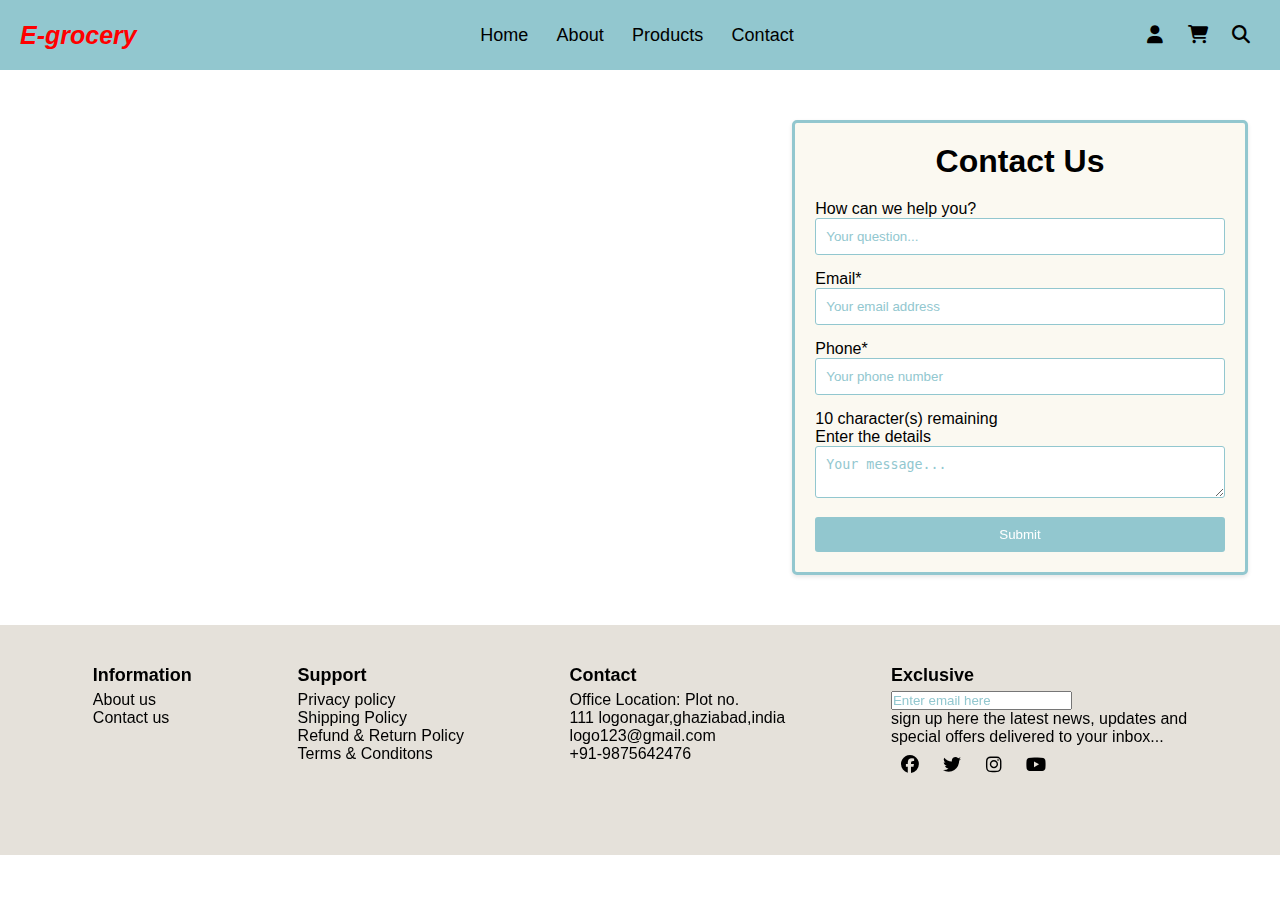
<file: contact Us.html>
<!DOCTYPE html>
<html>
<head>
  <link rel="stylesheet" href="contact Us.css">
  <link rel="stylesheet" href="https://cdnjs.cloudflare.com/ajax/libs/font-awesome/6.6.0/css/all.min.css">
</head>
<body>
  <!-- Navigation Bar -->
  <nav class="navbar">
    
    <div class="logo">
      <h2>E-grocery</h2>
    </div>
    <div class="menu" id="bar">
      <a href="./index.html">Home</a>
      <a href="./About.html">About</a>
      <a href="#product">Products</a>
      <a href="./contact Us.html">Contact</a>
    </div>
    <div class="nav-search">
        <!-- <select class="search-btn">
                <option>All</option>
        </select> -->
        <input placeholder="search here!" class="search-input">
        <div class="search-icon">
            <i class="fa-solid fa-magnifying-glass"></i>
        </div>
    </div>
    </div>
    <div class="icons">
      <a href="./loginpage/login.html"><i class="fa-solid fa-user"></i></a>
      <a href=""><i class="fa-solid fa-cart-shopping"></i></a>
      <a href=""><i class="fa-solid fa-magnifying-glass" id="search"></i></a>
      <a href="#bar"><i class="fa-solid fa-bars"></i></a>
    </div>
 </nav>
  <div class="map">
 <iframe  src="https://www.google.com/maps/embed?pb=!1m18!1m12!1m3!1d223978.15678830186!2d77.23021267255862!3d28.699854480508563!2m3!1f0!2f0!3f0!3m2!1i1024!2i768!4f13.1!3m3!1m2!1s0x390cf1bb41c50fdf%3A0xe6f06fd26a7798ba!2sGhaziabad%2C%20Uttar%20Pradesh!5e0!3m2!1sen!2sin!4v1726227509779!5m2!1sen!2sin" width="600" height="450" style="border:0;" allowfullscreen="" loading="lazy" referrerpolicy="no-referrer-when-downgrade"></iframe>
<div class="container">
  <!-- <h1>We would <span style="color: red;">♥</span> to hear from you</h1> -->
<h1>Contact Us</h1>
  <form class="contact-form">
    <div class="contact-field">
      <label for="how_can_we_help">How can we help you?</label>
      <input type="text" id="how_can_we_help" placeholder="Your question...">
    </div>

    <div class="contact-field">
      <label for="email">Email*</label>
      <input type="email" id="email" placeholder="Your email address">
    </div>

    <div class="contact-field">
      <label for="phone">Phone*</label>
      <input type="tel" id="phone" placeholder="Your phone number">
    </div>

    <div class="contact-field">
      <p>10 character(s) remaining</p>
      <label for="message">Enter the details</label>
      <textarea id="message" placeholder="Your message..."></textarea>
    </div>

    <button type="submit">Submit</button>
  </form>
</div>
</div>
<footer>
  <div class="footer-content">
      <div class="info">
          <h4>Information</h4>
          <p>About us</p>
          <p>Contact us</p>
      </div>
      <div class="useful-links">
          <h4>Support</h4>
          <p>Privacy policy</p>
          <p>Shipping Policy</p>
          <P>Refund & Return Policy</P>
          <p>Terms & Conditons</p>
      </div>
      <div class="contact">
          <h4>Contact</h4>
          <p>Office Location: Plot no. <br> 111 logonagar,ghaziabad,india</p>
          <p>logo123@gmail.com</p>
          <p>+91-9875642476</p>
      </div>
      <div class="footer-mail">
          <h4>Exclusive</h4>
          <input placeholder="Enter email here">
          <p>sign up here the latest news, updates and</p>
          <p>special offers delivered to your inbox...</p>
          <div class="icons">
              <a href=""><i class="fa-brands fa-facebook"></i></a>
              <a href=""><i class="fa-brands fa-twitter"></i></a>
              <a href=""><i class="fa-brands fa-instagram"></i></a>
              <a href=""><i class="fa-brands fa-youtube"></i></a>
          </div>
      </div>

  </div>
</footer>
</body>
</html>
</file>
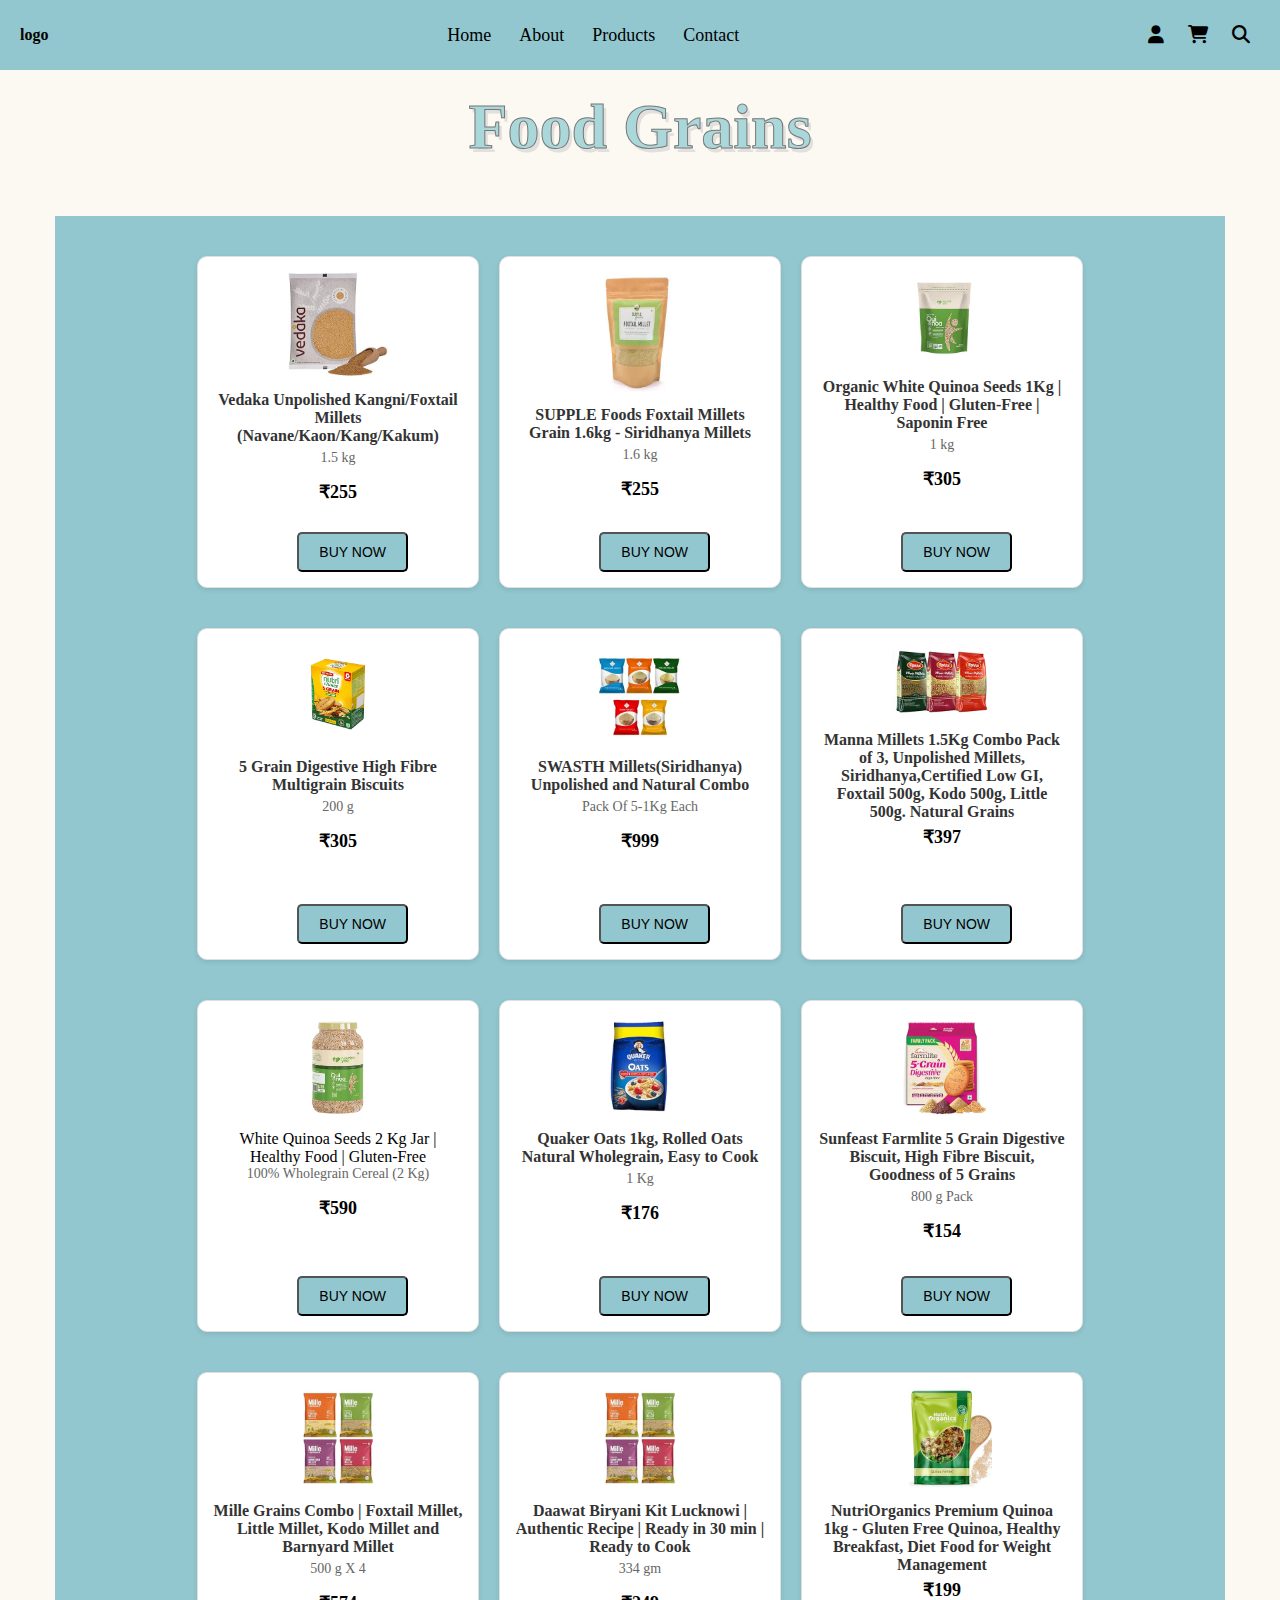
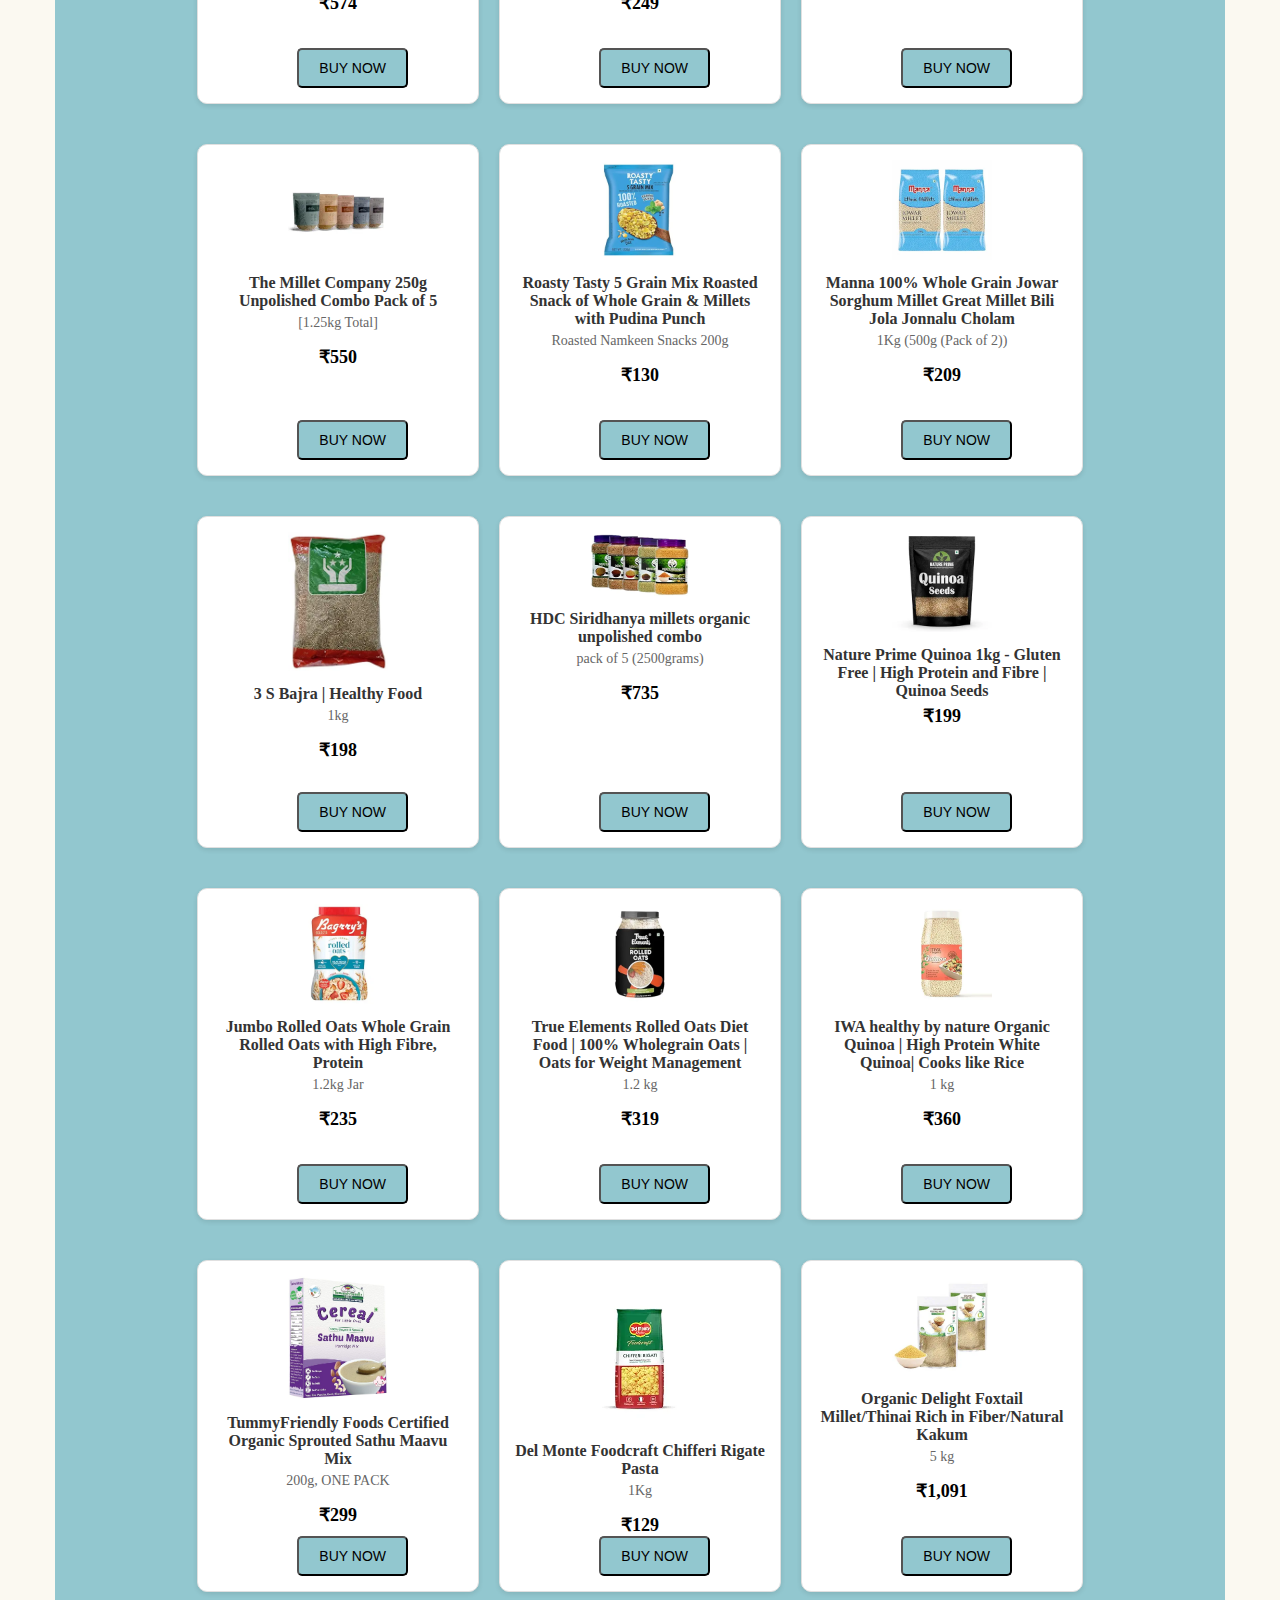
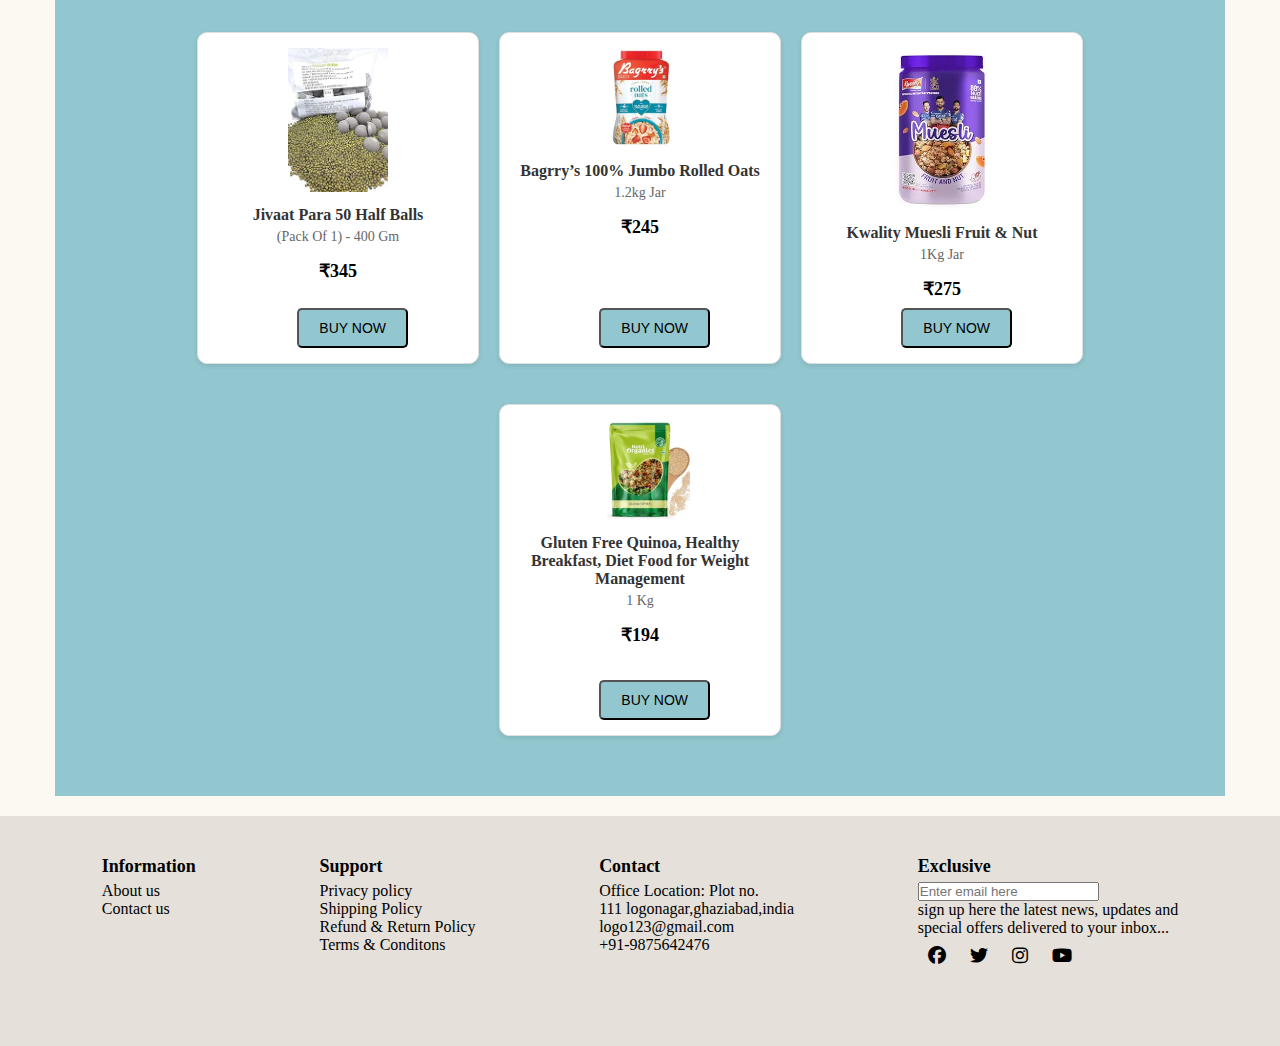
<file: FoodGrains.html>
<!DOCTYPE html>
<html lang="en">

<head>
    <meta charset="UTF-8">
    <meta name="viewport" content="width=device-width, initial-scale=1.0">
    <link rel="stylesheet" href="Food.css">
    <link rel="stylesheet" href="https://cdnjs.cloudflare.com/ajax/libs/font-awesome/6.6.0/css/all.min.css">
    <title>Grocery Store</title>
</head>

<body>
    <nav class="navbar">

        <div class="logo">
            <h1>logo</h1>
        </div>
        <div class="menu">
            <a href="./home.html">Home</a>
            <a href="#">About</a>
            <a href=".#">Products</a>
            <a href="#">Contact</a>
        </div>
        <div class="icons">
            <a href="#"><i class="fa-solid fa-user"></i></a>
            <a href=""><i class="fa-solid fa-cart-shopping"></i></a>
            <a href=""><i class="fa-solid fa-magnifying-glass"></i></a>
        </div>
    </nav>

    <div class="title">
        <h2>Food Grains</h2>
    </div>

    <section class="product-section">
        <div class="product-grid">

            <div class="product-card">
                <img src="./images4/image1.webp" alt="food grains">
                <h3>Vedaka Unpolished Kangni/Foxtail Millets (Navane/Kaon/Kang/Kakum)</h3>
                <p class="product-description">1.5 kg</p>
                <p class="product-price">₹255</p>
                <button class="add-button"><a href="order.html?product=Vedaka Unpolished Kangni/Foxtail Millets (Navane/Kaon/Kang/Kakum)">BUY NOW</a></button>
            </div>

            <div class="product-card">
                <img src="./images4/image2.webp" style="height:120px" alt="food grains">
                <h3>SUPPLE Foods Foxtail Millets Grain 1.6kg - Siridhanya Millets</h3>
                <p class="product-description">1.6 kg</p>
                <p class="product-price">₹255</p>
                <button class="add-button"><a href="order.html?product=SUPPLE Foods Foxtail Millets Grain 1.6kg - Siridhanya Millets">BUY NOW</a></button>
            </div>

            <div class="product-card">
                <img src="./images4/image3.webp" alt="food grains">
                <h3>Organic White Quinoa Seeds 1Kg | Healthy Food | Gluten-Free | Saponin Free</h3>
                <p class="product-description">1 kg</p>
                <p class="product-price">₹305</p>
                <button class="add-button"><a href="order.html?product=Organic White Quinoa Seeds 1Kg">BUY NOW</a></button>
            </div>

            <div class="product-card">
                <img src="./images4/image4.jpg" alt="food grains">
                <h3>5 Grain Digestive High Fibre Multigrain Biscuits</h3>
                <p class="product-description">200 g</p>
                <p class="product-price">₹305</p>
                <button class="add-button"><a href="order.html?product=5 Grain Digestive High Fibre Multigrain Biscuits">BUY NOW</a></button>
            </div>

            <div class="product-card">
                <img src="./images4/image5.webp" alt="food grains">
                <h3>SWASTH Millets(Siridhanya) Unpolished and Natural Combo</h3>
                <p class="product-description">Pack Of 5-1Kg Each</p>
                <p class="product-price"> ₹999</p>
                <button class="add-button"><a href="order.html?product=SWASTH Millets(Siridhanya) Unpolished and Natural Combo">BUY NOW</a></button>
            </div>

            <div class="product-card">
                <img src="./images4/image6.webp" alt="food grains">
                <h3>Manna Millets 1.5Kg Combo Pack of 3, Unpolished Millets, Siridhanya,Certified Low GI, Foxtail 500g, Kodo 500g, Little 500g. Natural Grains</h3>
                <p class="product-price">₹397</p>
                <button class="add-button"><a href="order.html?product=Manna Millets 1.5Kg Combo Pack of 3">BUY NOW</a></button>
            </div>

            <div class="product-card">
                <img src="./images4/image7.jpg" alt="food grains">
                </p>White Quinoa Seeds 2 Kg Jar | Healthy Food | Gluten-Free </h3>
                <p class="product-description">100% Wholegrain Cereal (2 Kg)</p>
                <p class="product-price"> ₹590</p>
                <button class="add-button"><a href="order.html?product=White Quinoa Seeds 2 Kg Jar | Healthy Food | Gluten-Free ">BUY NOW</a></button>
            </div>

            <div class="product-card">
                <img src="./images4/image8.webp" alt="food grains">
                <h3>Quaker Oats 1kg, Rolled Oats Natural Wholegrain, Easy to Cook</h3>
                <p class="product-description">1 Kg</p>
                <p class="product-price">₹176</p>
                <button class="add-button"><a href="order.html?product=Quaker Oats 1kg, Rolled Oats Natural Wholegrain">BUY NOW</a></button>
            </div>

            <div class="product-card">
                <img src="./images4/image9.webp" alt="food grains">
                <h3>Sunfeast Farmlite 5 Grain Digestive Biscuit, High Fibre Biscuit, Goodness of 5 Grains</h3>
                <p class="product-description">800 g Pack</p>
                <p class="product-price">₹154</p>
                <button class="add-button"><a href="order.html?product=Sunfeast Farmlite 5 Grain Digestive Biscuit, High Fibre Biscuit, Goodness of 5 Grains">BUY NOW</a></button>
            </div>

            <div class="product-card">
                <img src="./images4/image10.webp" alt="food grains">
                <h3>Mille Grains Combo | Foxtail Millet, Little Millet, Kodo Millet and Barnyard Millet</h3>
                <p class="product-description">500 g X 4</p>
                <p class="product-price">₹574</p>
                <button class="add-button"><a href="order.html?product=Mille Grains Combo">BUY NOW</a></button>
            </div>

            <div class="product-card">
                <img src="./images4/image11.webp" alt="food grains">
                <h3>Daawat Biryani Kit Lucknowi | Authentic Recipe | Ready in 30 min | Ready to Cook</h3>
                <p class="product-description"> 334 gm</p>
                <p class="product-price">₹249</p>
                <button class="add-button"><a href="order.html?product=Daawat Biryani Kit Lucknowi | Authentic Recipe | Ready in 30 min | Ready to Cook">BUY NOW</a></button>
            </div>

            <div class="product-card">
                <img src="./images4/image12.webp" alt="food grains">
                <h3>NutriOrganics Premium Quinoa 1kg - Gluten Free Quinoa, Healthy Breakfast, Diet Food for Weight Management</h3>
                <p class="product-price"> ₹199</p>
                <button class="add-button"><a href="order.html?product=NutriOrganics Premium Quinoa 1kg">BUY NOW</a></button>
            </div>

            <div class="product-card">
                <img src="./images4/image13.webp" style="height:100px" alt="food grains">
                <h3>The Millet Company 250g Unpolished Combo Pack of 5</h3>
                <p class="product-description">[1.25kg Total]</p>
                <p class="product-price">₹550</p>
                <button class="add-button"><a href="order.html?product=The Millet Company 250g Unpolished Combo Pack of 5">BUY NOW</a></button>
            </div>

            <div class="product-card">
                <img src="./images4/image14.webp" alt="food grains">
                <h3>Roasty Tasty 5 Grain Mix Roasted Snack of Whole Grain & Millets with Pudina Punch</h3>
                <p class="product-description">Roasted Namkeen Snacks 200g</p>
                <p class="product-price">₹130</p>
                <button class="add-button"><a href="order.html?product=Roasty Tasty 5 Grain Mix Roasted Snack of Whole Grain & Millets with Pudina Punch">BUY NOW</a></button>
            </div>

            <div class="product-card">
                <img src="./images4/image15.webp" alt="food grains">
                <h3>Manna 100% Whole Grain Jowar Sorghum Millet Great Millet Bili Jola Jonnalu Cholam</h3>
                <p class="product-description">1Kg (500g (Pack of 2))</p>
                <p class="product-price">₹209</p>
                <button class="add-button"><a href="order.html?product=Manna 100% Whole Grain Jowar Sorghum Millet Great Millet Bili Jola Jonnalu Cholam">BUY NOW</a></button>
            </div>

            <div class="product-card">
                <img src="./images4/image16.webp" alt="food grains">
                <h3>3 S Bajra | Healthy Food</h3>
                <p class="product-description">1kg</p>
                <p class="product-price">₹198</p>
                <button class="add-button"><a href="order.html?product=3 S Bajra">BUY NOW</a></button>
            </div>

            <div class="product-card">
                <img src="./images4/image17.webp" alt="food grains">
                <h3>HDC Siridhanya millets organic unpolished combo</h3>
                <p class="product-description">pack of 5 (2500grams)</p>
                <p class="product-price"> ₹735</p>
                <button class="add-button"><a href="order.html?product=HDC Siridhanya millets organic unpolished combo">BUY NOW</a></button>
            </div>

            <div class="product-card">
                <img src="./images4/image18.webp" alt="food grains">
                <h3>Nature Prime Quinoa 1kg - Gluten Free | High Protein and Fibre | Quinoa Seeds </h3>
                <p class="product-price"> ₹199</p>
                <button class="add-button"><a href="order.html?product=Nature Prime Quinoa 1kg - Gluten Free | High Protein and Fibre | Quinoa Seeds ">BUY NOW</a></button>
            </div>

            <div class="product-card">
                <img src="./images4/image19.webp" alt="food grains">
                <h3>Jumbo Rolled Oats Whole Grain Rolled Oats with High Fibre, Protein </h3>
                <p class="product-description">1.2kg Jar</p>
                <p class="product-price">₹235</p>
                <button class="add-button"><a href="order.html?product=Jumbo Rolled Oats Whole Grain Rolled Oats with High Fibre, Protein ">BUY NOW</a></button>
            </div>

            <div class="product-card">
                <img src="./images4/image20.webp" alt="food grains">
                <h3>True Elements Rolled Oats Diet Food | 100% Wholegrain Oats | Oats for Weight Management </h3>
                <p class="product-description">1.2 kg</p>
                <p class="product-price">₹319</p>
                <button class="add-button"><a href="order.html?product=True Elements Rolled Oats Diet Food">BUY NOW</a></button>
            </div>

            <div class="product-card">
                <img src="./images4/image21.webp" alt="food grains">
                <h3>IWA healthy by nature Organic Quinoa | High Protein White Quinoa| Cooks like Rice</h3>
                <p class="product-description">1 kg</p>
                <p class="product-price">₹360</p>
                <button class="add-button"><a href="order.html?product=IWA healthy by nature Organic Quinoa ">BUY NOW</a></button>
            </div>

            <div class="product-card">
                <img src="./images4/image22.jpg" alt="food grains">
                <h3>TummyFriendly Foods Certified Organic Sprouted Sathu Maavu Mix</h3>
                <p class="product-description">200g, ONE PACK</p>
                <p class="product-price">₹299</p>
                <button class="add-button"><a href="order.html?product=TummyFriendly Foods Certified Organic Sprouted Sathu Maavu Mix">BUY NOW</a></button>
            </div>

            <div class="product-card">
                <img src="./images4/image23.webp" alt="food grains">
                <h3>Del Monte Foodcraft Chifferi Rigate Pasta</h3>
                <p class="product-description">1Kg</p>
                <p class="product-price"> ₹129</p>
                <button class="add-button"><a href="order.html?product=Del Monte Foodcraft Chifferi Rigate (Elbow) Pasta">BUY NOW</a></button>
            </div>

            <div class="product-card">
                <img src="./images4/image24.webp" alt="food grains">
                <h3>Organic Delight Foxtail Millet/Thinai Rich in Fiber/Natural Kakum</h3>
                <p class="product-description"> 5 kg</p>
                <p class="product-price">₹1,091</p>
                <button class="add-button"><a href="order.html?product=Organic Delight Foxtail Millet/Thinai Rich in Fiber/Natural Kakum">BUY NOW</a></button>
            </div>

            <div class="product-card">
                <img src="./images4/image25.webp" alt="food grains">
                <h3>Jivaat Para 50 Half Balls </h3>
                <p class="product-description">(Pack Of 1) - 400 Gm</p>
                <p class="product-price"> ₹345</p>
                <button class="add-button"><a href="order.html?product=Jivaat Para 50 Half Balls ">BUY NOW</a></button>
            </div>

            <div class="product-card">
                <img src="./images4/image26.webp" alt="food grains">
                <h3>Bagrry’s 100% Jumbo Rolled Oats </h3>
                <p class="product-description">1.2kg Jar</p>
                <p class="product-price">₹245</p>
                <button class="add-button"><a href="order.html?product=Jumbo Rolled Oats  ">BUY NOW</a></button>
            </div>

            <div class="product-card">
                <img src="./images4/image27.webp" alt="food grains">
                <h3>Kwality Muesli Fruit & Nut </h3>
                <p class="product-description">1Kg Jar</p>
                <p class="product-price"> ₹275</p>
                <button class="add-button"><a href="order.html?product=Kwality Muesli Fruit & Nut  ">BUY NOW</a></button>
            </div>

            <div class="product-card">
                <img src="./images4/image28.webp" alt="food grains">
                <h3>Gluten Free Quinoa, Healthy Breakfast, Diet Food for Weight Management</h3>
                <p class="product-description">1 Kg</p>
                <p class="product-price">₹194</p>
                <button class="add-button"><a href="order.html?product=Gluten Free Quinoa">BUY NOW</a></button>
            </div>
        </div>
    </section>

    <footer>
        <div class="footer-content">
            <div class="info">
                <h4>Information</h4>
                <p>About us</p>
                <p>Contact us</p>
            </div>
            <div class="useful-links">
                <h4>Support</h4>
                <p>Privacy policy</p>
                <p>Shipping Policy</p>
                <P>Refund & Return Policy</P>
                <p>Terms & Conditons</p>
            </div>
            <div class="contact">
                <h4>Contact</h4>
                <p>Office Location: Plot no. <br> 111 logonagar,ghaziabad,india</p>
                <p>logo123@gmail.com</p>
                <p>+91-9875642476</p>
            </div>
            <div class="footer-mail">
                <h4>Exclusive</h4>
                <input placeholder="Enter email here">
                <p>sign up here the latest news, updates and</p>
                <p>special offers delivered to your inbox...</p>
                <div class="icons">
                    <a href=""><i class="fa-brands fa-facebook"></i></a>
                    <a href=""><i class="fa-brands fa-twitter"></i></a>
                    <a href=""><i class="fa-brands fa-instagram"></i></a>
                    <a href=""><i class="fa-brands fa-youtube"></i></a>
                </div>
            </div>

        </div>
    </footer>
</body>

</html>
</file>
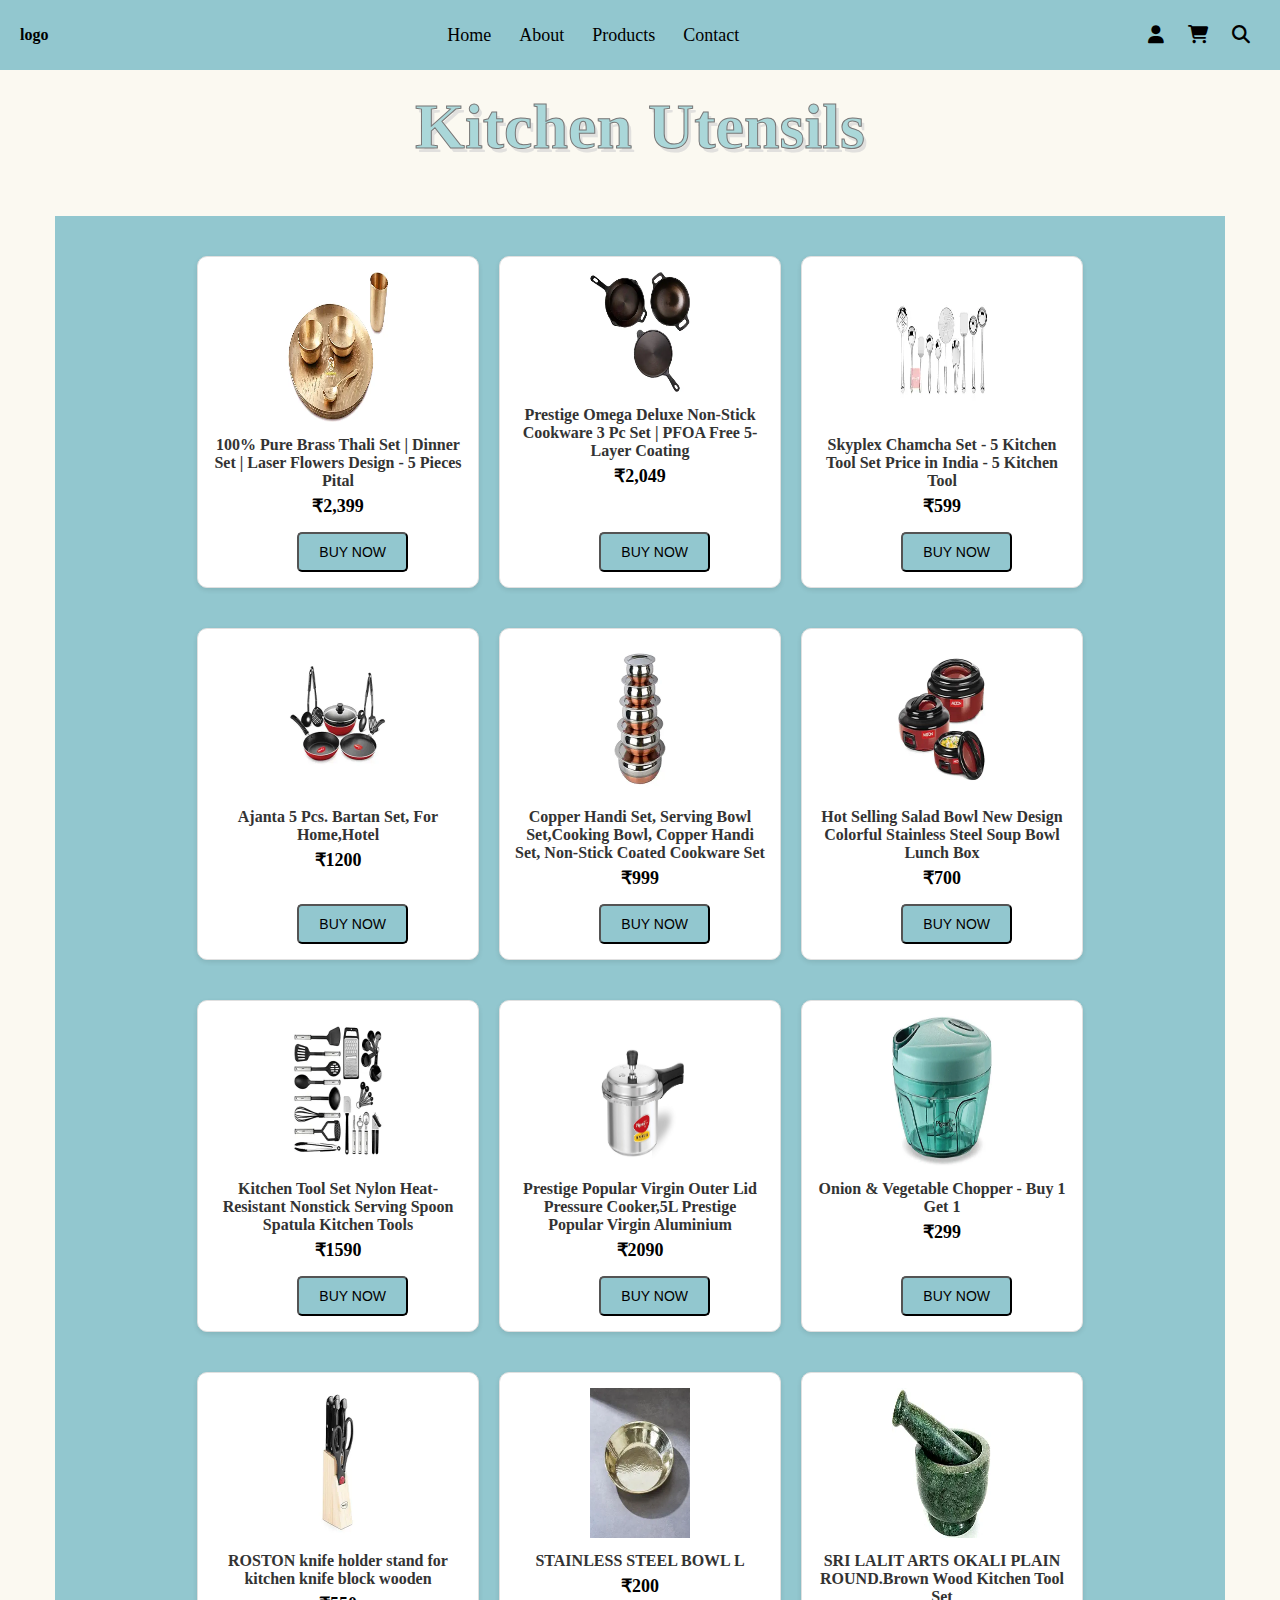
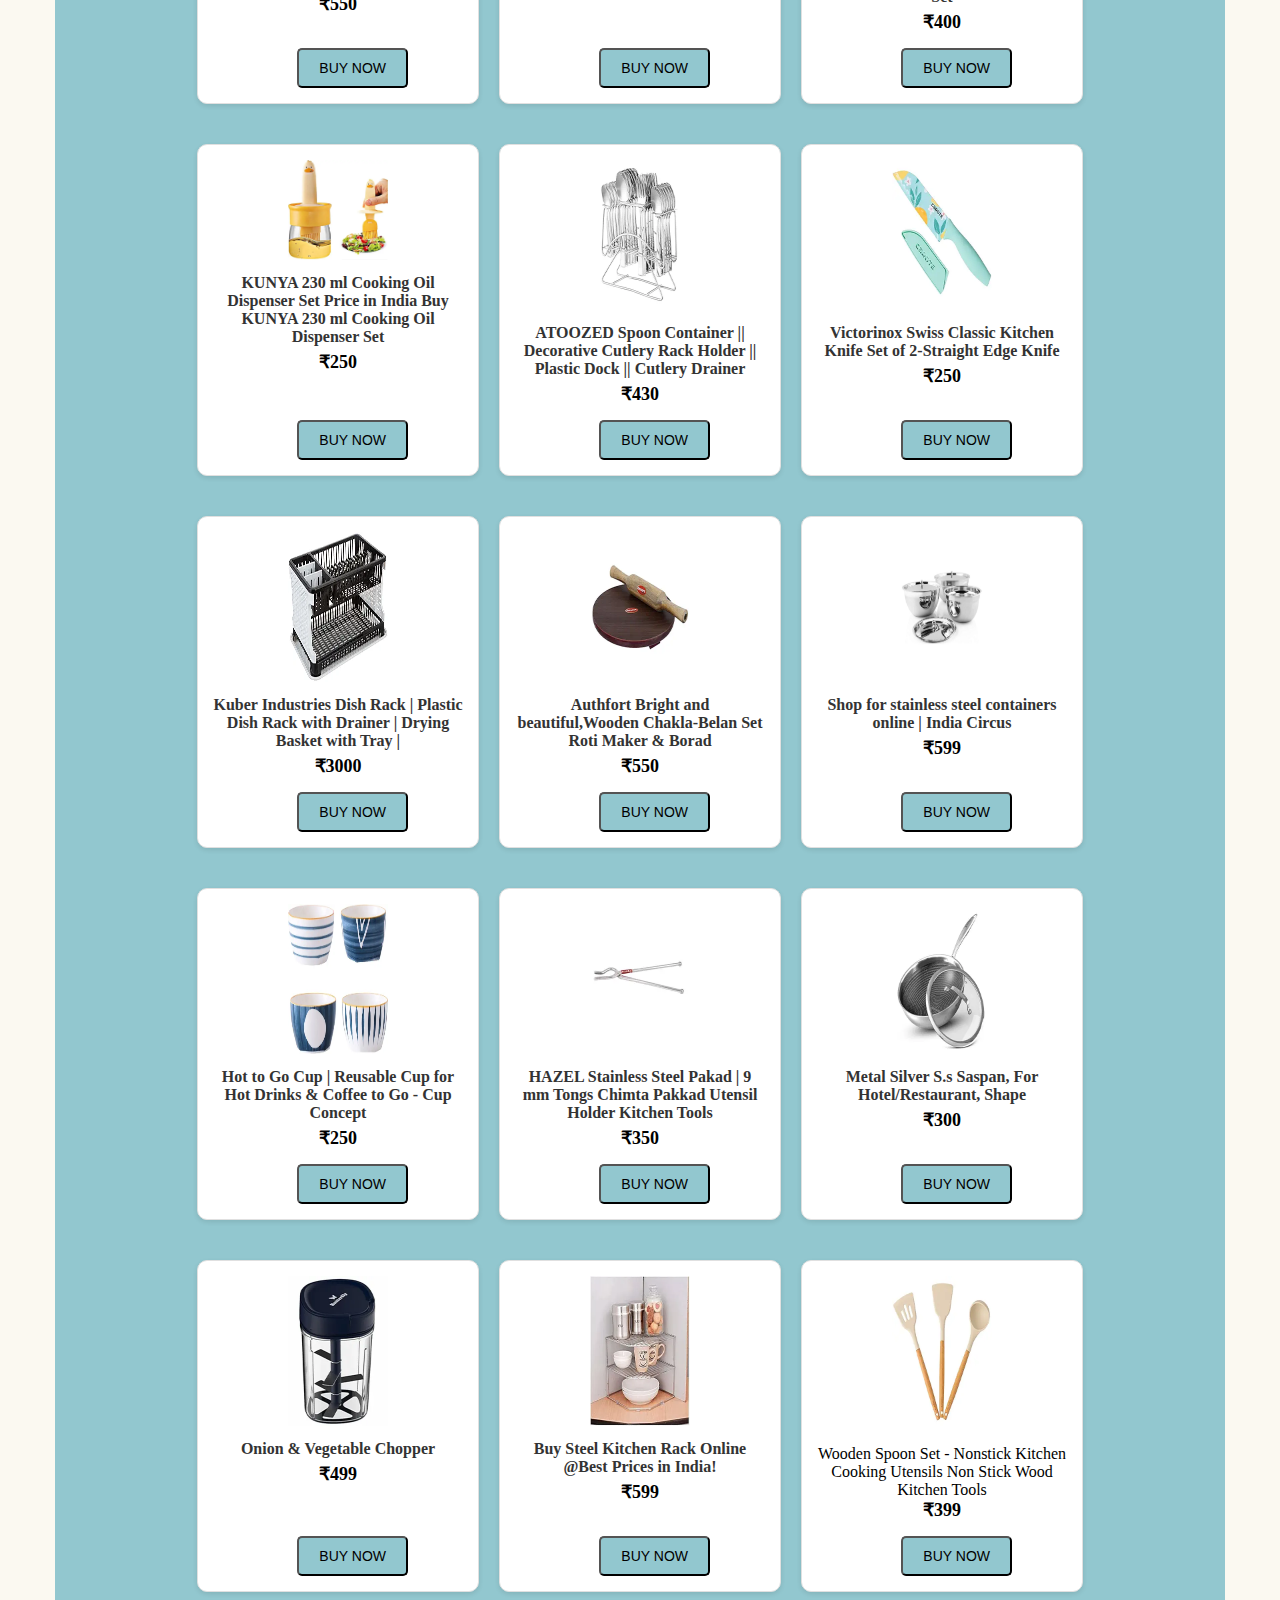
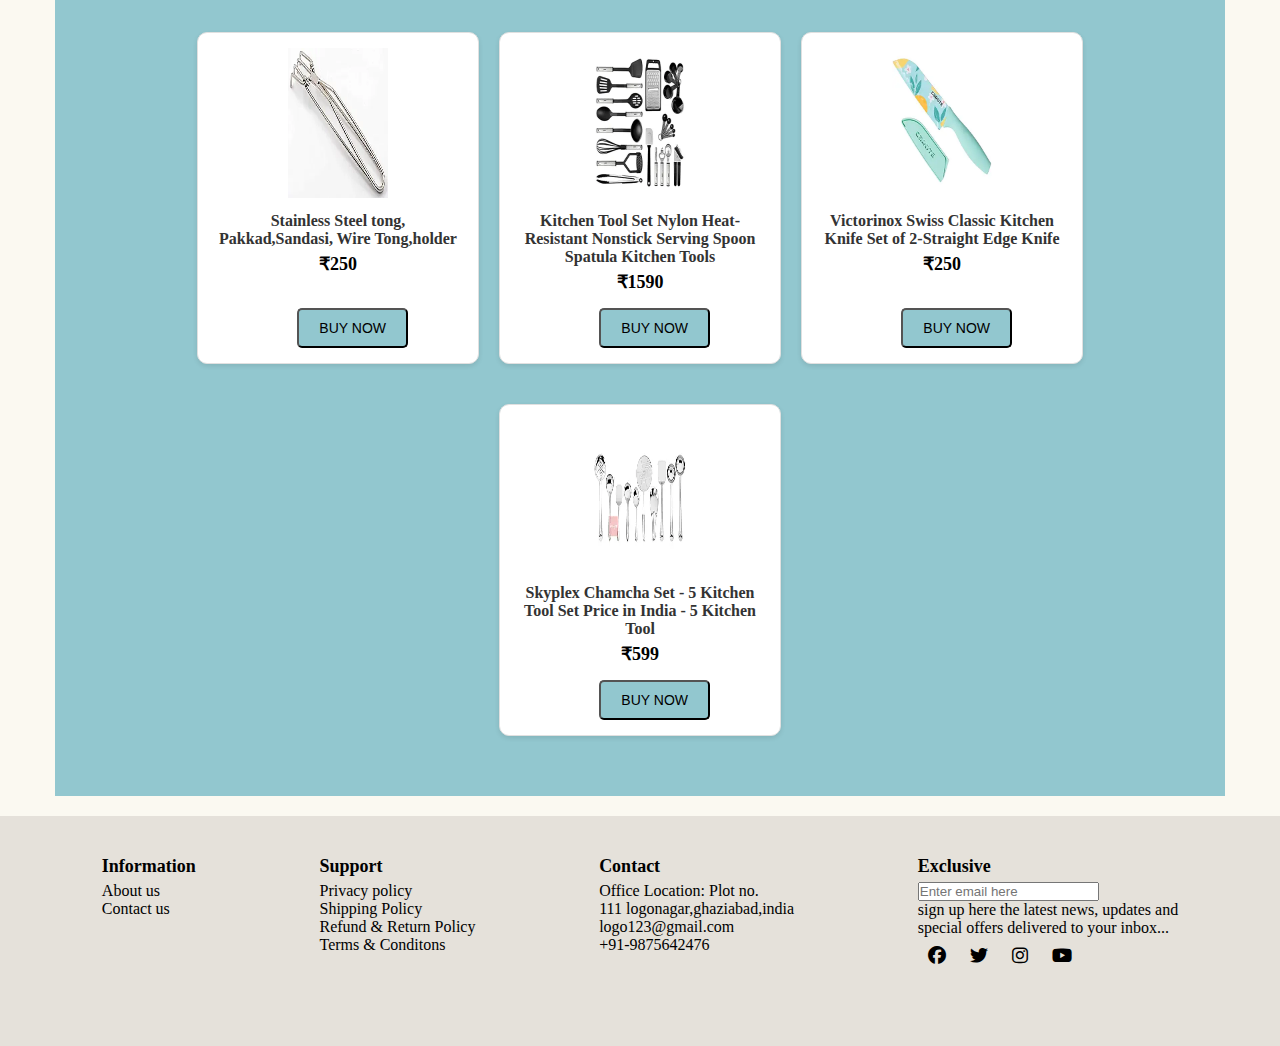
<file: kichen.html>
<!DOCTYPE html>
<html lang="en">

<head>
    <meta charset="UTF-8">
    <meta name="viewport" content="width=device-width, initial-scale=1.0">
    <link rel="stylesheet" href="kitchen.css">
    <link rel="stylesheet" href="https://cdnjs.cloudflare.com/ajax/libs/font-awesome/6.6.0/css/all.min.css">
    <title>Grocery Store</title>
</head>

<body>
    <nav class="navbar">

        <div class="logo">
            <h1>logo</h1>
        </div>
        <div class="menu">
            <a href="./home.html">Home</a>
            <a href="#">About</a>
            <a href=".#">Products</a>
            <a href="#">Contact</a>
        </div>
        <div class="icons">
            <a href="#"><i class="fa-solid fa-user"></i></a>
            <a href=""><i class="fa-solid fa-cart-shopping"></i></a>
            <a href=""><i class="fa-solid fa-magnifying-glass"></i></a>
        </div>
    </nav>

    <div class="title">
        <h2>Kitchen Utensils</h2>
    </div>

    <section class="product-section">
        <div class="product-grid">

            <div class="product-card">
                <img src="./image/image1.webp" alt="kitchen">
                <h3>100% Pure Brass Thali Set | Dinner Set | Laser Flowers Design - 5 Pieces Pital </h3>
                <p class="product-price">₹2,399</p>
                <button class="add-button"><a href="order.html?product=Pure Brass Thali Set">BUY NOW</a></button>
            </div>

            <div class="product-card">
                <img src="./image/image2.webp" style="height:120px" alt="kitchen">
                <h3>Prestige Omega Deluxe Non-Stick Cookware 3 Pc Set | PFOA Free 5-Layer Coating</h3>

                <p class="product-price">₹2,049</p>
                <button class="add-button"><a href="order.html?product=Prestige Omega Deluxe Non-Stick Cookware 3 Pc Set | PFOA Free 5-Layer Coating">BUY NOW</a></button>
            </div>

            <div class="product-card">
                <img src="./image/image3.webp" alt="food grains">
                <h3>Skyplex Chamcha Set - 5 Kitchen Tool Set Price in India - 5 Kitchen Tool</h3>

                <p class="product-price">₹599</p>
                <button class="add-button"><a href="order.html?product=Skyplex Chamcha Set - 5 Kitchen Tool Set Price in India - Buy Skyplex Chamcha Set - 5 Kitchen Tool">BUY NOW</a></button>
            </div>

            <div class="product-card">
                <img src="./image/image4.webp" alt="food grains">
                <h3>Ajanta 5 Pcs. Bartan Set, For Home,Hotel </h3>

                <p class="product-price">₹1200</p>
                <button class="add-button"><a href="order.html?product=Ajanta 5 Pcs. Bartan Set">BUY NOW</a></button>
            </div>

            <div class="product-card">
                <img src="./image/image5.webp" alt="food grains">
                <h3>Copper Handi Set, Serving Bowl Set,Cooking Bowl, Copper Handi Set, Non-Stick Coated Cookware Set </h3>

                <p class="product-price"> ₹999</p>
                <button class="add-button"><a href="order.html?product=Copper Handi Set, Serving Bowl Set,Cooking Bowl, Copper Handi Set, Bhagona Set Non-Stick Coated Cookware Set ">BUY NOW</a></button>
            </div>

            <div class="product-card">
                <img src="./image/image6.webp" alt="food grains">
                <h3> Hot Selling Salad Bowl New Design Colorful Stainless Steel Soup Bowl Lunch Box
                </h3>
                <p class="product-price">₹700</p>
                <button class="add-button"><a href="order.html?product=Hot Selling Salad Bowl">BUY NOW</a></button>
            </div>

            <div class="product-card">
                <img src="./image/image7.webp" alt="food grains">
                <h3>Kitchen Tool Set Nylon Heat-Resistant Nonstick Serving Spoon Spatula Kitchen Tools </h3>

                <p class="product-price"> ₹1590</p>
                <button class="add-button"><a href="order.html?product=Kitchen Tool Set Nylon Heat-Resistant Nonstick Serving Kitchen Serving Utensil Tools 
                    ">BUY NOW</a></button>
            </div>

            <div class="product-card">
                <img src="./image/image8.jpg" alt="food grains">
                <h3>Prestige Popular Virgin Outer Lid Pressure Cooker,5L Prestige Popular Virgin Aluminium </h3>

                <p class="product-price">₹2090</p>
                <button class="add-button"><a href="order.html?product=Prestige Popular Virgin Aluminium Precision Weight Valve Outer Lid Pressure Cooker">BUY NOW</a></button>
            </div>

            <div class="product-card">
                <img src="./image/image9.webp" alt="food grains">
                <h3>Onion & Vegetable Chopper - Buy 1 Get 1</h3>

                <p class="product-price">₹299</p>
                <button class="add-button"><a href="order.html?product=Onion & Vegetable Chopper - Buy 1 Get 1">BUY NOW</a></button>
            </div>

            <div class="product-card">
                <img src="./image/images10.webp" alt="food grains">
                <h3>
                    ROSTON knife holder stand for kitchen knife block wooden
                </h3>

                <p class="product-price">₹550</p>
                <button class="add-button"><a href="order.html?product=ROSTON knife holder stand for kitchen knife block wooden">BUY NOW</a></button>
            </div>

            <div class="product-card">
                <img src="./image/image11.webp" alt="food grains">
                <h3>STAINLESS STEEL BOWL L</h3>

                <p class="product-price">₹200</p>
                <button class="add-button"><a href="order.html?product=STAINLESS STEEL BOWL L">BUY NOW</a></button>
            </div>

            <div class="product-card">
                <img src="./image/image12.webp" alt="food grains">
                <h3>SRI LALIT ARTS OKALI PLAIN ROUND.Brown Wood Kitchen Tool Set </h3>
                <p class="product-price"> ₹400</p>
                <button class="add-button"><a href="order.html?product=SRI LALIT ARTS OKALI PLAIN ROUND.Brown Wood Kitchen Tool Set ">BUY NOW</a></button>
            </div>

            <div class="product-card">
                <img src="./image/image13.webp" style="height:100px" alt="food grains">
                <h3>KUNYA 230 ml Cooking Oil Dispenser Set Price in India Buy KUNYA 230 ml Cooking Oil Dispenser Set</h3>

                <p class="product-price">₹250</p>
                <button class="add-button"><a href="order.html?product=KUNYA 230 ml Cooking Oil Dispenser Set Price in India">BUY NOW</a></button>
            </div>

            <div class="product-card">
                <img src="./image/image14.webp" alt="food grains">
                <h3>ATOOZED Spoon Container || Decorative Cutlery Rack Holder || Plastic Dock || Cutlery Drainer</h3>

                <p class="product-price">₹430</p>
                <button class="add-button"><a href="order.html?product=ATOOZED Spoon Container">BUY NOW</a></button>
            </div>

            <div class="product-card">
                <img src="./image/image15.webp" alt="food grains">
                <h3>Victorinox Swiss Classic Kitchen Knife Set of 2-Straight Edge Knife
                </h3>

                <p class="product-price">₹250</p>
                <button class="add-button"><a href="order.html?product=Victorinox Swiss Classic Kitchen Knife Set">BUY NOW</a></button>
            </div>

            <div class="product-card">
                <img src="./image/image16.webp" alt="food grains">
                <h3>Kuber Industries Dish Rack | Plastic Dish Rack with Drainer | Drying Basket with Tray |</h3>

                <p class="product-price">₹3000</p>
                <button class="add-button"><a href="order.html?product=Kuber Industries Dish Rack">BUY NOW</a></button>
            </div>

            <div class="product-card">
                <img src="./image/image17.webp" alt="food grains">
                <h3>Authfort Bright and beautiful,Wooden Chakla-Belan Set Roti Maker & Borad </h3>

                <p class="product-price"> ₹550</p>
                <button class="add-button"><a href="order.html?product=Authfort Bright and beautiful,Wooden Chakla-Belan Set">BUY NOW</a></button>
            </div>

            <div class="product-card">
                <img src="./image/image18.jpg" alt="food grains">
                <h3>Shop for stainless steel containers online | India Circus </h3>
                <p class="product-price"> ₹599</p>
                <button class="add-button"><a href="order.html?product=Shop for stainless steel containers online | India Circus ">BUY NOW</a></button>
            </div>

            <div class="product-card">
                <img src="./image/image19.webp" alt="food grains">
                <h3>Hot to Go Cup | Reusable Cup for Hot Drinks & Coffee to Go - Cup Concept </h3>

                <p class="product-price">₹250</p>
                <button class="add-button"><a href="order.html?product=Hot to Go Cup | Reusable Cup for Hot Drinks & Coffee to Go - Cup Concept ">BUY NOW</a></button>
            </div>

            <div class="product-card">
                <img src="./image/image20.webp" alt="food grains">
                <h3>HAZEL Stainless Steel Pakad | 9 mm Tongs Chimta Pakkad Utensil Holder Kitchen Tools</h3>

                <p class="product-price">₹350</p>
                <button class="add-button"><a href="order.html?product=HAZEL Stainless Steel Pakad ">BUY NOW</a></button>
            </div>

            <div class="product-card">
                <img src="./image/image21.webp" alt="food grains">
                <h3>Metal Silver S.s Saspan, For Hotel/Restaurant, Shape</h3>

                <p class="product-price">₹300</p>
                <button class="add-button"><a href="order.html?product=Metal Silver S.s Saspan, For Hotel/Restaurant, Shape ">BUY NOW</a></button>
            </div>

            <div class="product-card">
                <img src="./image/image22.webp" alt="food grains">
                <h3>Onion & Vegetable Chopper </h3>

                <p class="product-price">₹499</p>
                <button class="add-button"><a href="order.html?product=Onion & Vegetable Chopper ">BUY NOW</a></button>
            </div>

            <div class="product-card">
                <img src="./image/image23.webp" alt="food grains">
                <h3>Buy Steel Kitchen Rack Online @Best Prices in India!</h3>

                <p class="product-price"> ₹599</p>
                <button class="add-button"><a href="order.html?product=Steel Kitchen Rack Online">BUY NOW</a></button>
            </div>

            <div class="product-card">
                <img src="./image/image24.webp" alt="food grains">
                <h3></h3>Wooden Spoon Set - Nonstick Kitchen Cooking Utensils Non Stick Wood Kitchen Tools</h3>

                <p class="product-price">₹399</p>
                <button class="add-button"><a href="order.html?product=Wooden Spoon Set">BUY NOW</a></button>
            </div>

            <div class="product-card">
                <img src="./image/image25.webp" alt="food grains">
                <h3>Stainless Steel tong, Pakkad,Sandasi, Wire Tong,holder</h3>


                <p class="product-price"> ₹250</p>
                <button class="add-button"><a href="order.html?product=Stainless Steel tong, Pakkad,Sandasi, Wire Tong,holder ">BUY NOW</a></button>
            </div>


            <div class="product-card">
                <img src="./image/image7.webp" alt="food grains">
                <h3>Kitchen Tool Set Nylon Heat-Resistant Nonstick Serving Spoon Spatula Kitchen Tools </h3>

                <p class="product-price"> ₹1590</p>
                <button class="add-button"><a href="order.html?product=Kitchen Tool Set Nylon Heat-Resistant Nonstick Serving Kitchen Serving Utensil Tools 
                    ">BUY NOW</a></button>
            </div>

            <div class="product-card">
                <img src="./image/image15.webp" alt="food grains">
                <h3>Victorinox Swiss Classic Kitchen Knife Set of 2-Straight Edge Knife
                </h3>

                <p class="product-price">₹250</p>
                <button class="add-button"><a href="order.html?product=Victorinox Swiss Classic Kitchen Knife Set">BUY NOW</a></button>
            </div>
            <div class="product-card">
                <img src="./image/image3.webp" alt="food grains">
                <h3>Skyplex Chamcha Set - 5 Kitchen Tool Set Price in India - 5 Kitchen Tool</h3>

                <p class="product-price">₹599</p>
                <button class="add-button"><a href="order.html?product=Skyplex Chamcha Set - 5 Kitchen Tool Set Price in India - Buy Skyplex Chamcha Set - 5 Kitchen Tool">BUY NOW</a></button>
            </div>


        </div>
    </section>

    <footer>
        <div class="footer-content">
            <div class="info">
                <h4>Information</h4>
                <p>About us</p>
                <p>Contact us</p>
            </div>
            <div class="useful-links">
                <h4>Support</h4>
                <p>Privacy policy</p>
                <p>Shipping Policy</p>
                <P>Refund & Return Policy</P>
                <p>Terms & Conditons</p>
            </div>
            <div class="contact">
                <h4>Contact</h4>
                <p>Office Location: Plot no. <br> 111 logonagar,ghaziabad,india</p>
                <p>logo123@gmail.com</p>
                <p>+91-9875642476</p>
            </div>
            <div class="footer-mail">
                <h4>Exclusive</h4>
                <input placeholder="Enter email here">
                <p>sign up here the latest news, updates and</p>
                <p>special offers delivered to your inbox...</p>
                <div class="icons">
                    <a href=""><i class="fa-brands fa-facebook"></i></a>
                    <a href=""><i class="fa-brands fa-twitter"></i></a>
                    <a href=""><i class="fa-brands fa-instagram"></i></a>
                    <a href=""><i class="fa-brands fa-youtube"></i></a>
                </div>
            </div>

        </div>
    </footer>
</body>

</html>
</file>
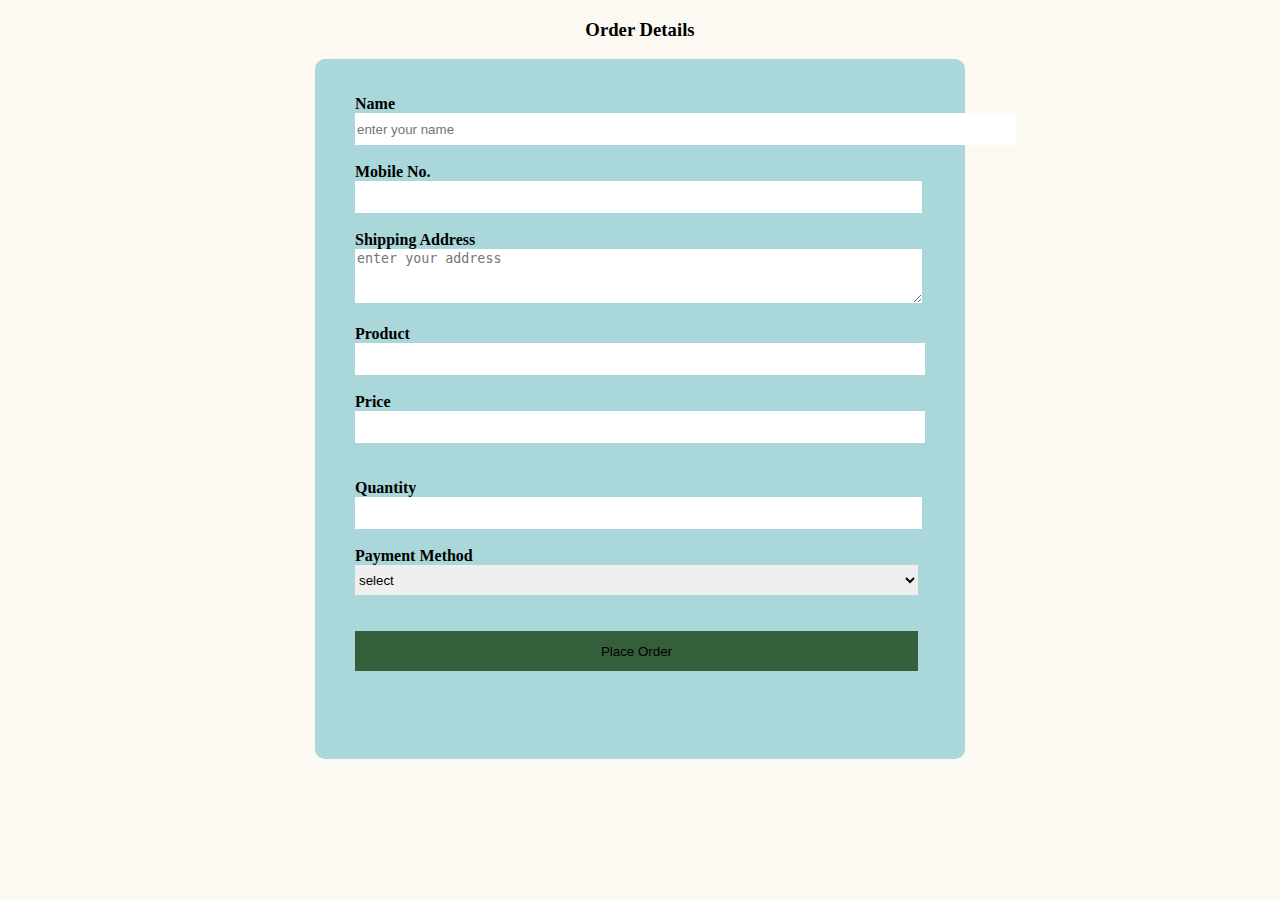
<file: order.html>
<!DOCTYPE html>
<html lang="en">

<head>
    <meta charset="UTF-8">
    <meta name="viewport" content="width=device-width, initial-scale=1.0">
    <title>Document</title>
    <link rel="stylesheet" href="./order.css">
</head>

<body>
    <center>
        <h3>Order Details</h3>
    </center>
    <div class="cont">
        <div class="container">
            <form id="myform">
                <br><br>
                <b>Name</b>
                <input type="text" placeholder="enter your name" size="80px" required class="name">
                <br><br>
                <b>Mobile No.</b><br>
                <input type="number" class="num">
                <br><br>
                <b>Shipping Address</b><br>
                <textarea name="txt" id="area" placeholder="enter your address" required></textarea>
                <br><br>
                <div class="form-group">
                    <label for="product">Product</label>
                    <br>
                    <input type="text" id="product" name="product">
                </div>
                <br>
                <div class="price">
                    <label for="product">Price</label>
                    <br>
                    <input type="text" id="product" name="price">
                </div>
                <br><br>
                <b>Quantity</b>
                <input type="number" class="num">
                <br><br>
                <b>Payment Method</b><br>
                <select id="pay" required>
            <option value="select" disabled selected>select</option>
            <option value="Paytm">Paytm</option>
            <option value="GPay">GPay</option>
            <option value="cod">COD</option>
           </select>
                <br><br><br>
                <button type="submit">Place Order</button>
            </form>

        </div>
    </div>
    <script>
        function getQueryParam(param) {
            const urlParams = new URLSearchParams(window.location.search);
            return urlParams.get(param);
        }

        document.addEventListener("DOMContentLoaded", function() {
            const productField = document.getElementById('product');
            const productName = getQueryParam('product');
            if (productName) {
                productField.value = decodeURIComponent(productName);
            }
        });

        document.getElementById('myform').addEventListener('submit', function(event) {
            const name = document.getElementById('name').value;
            const mobile = document.getElementById('mobno').value;
            const address = document.getElementById('address').value;

            if (!name || !mobile || !address) {
                alert('Please fill in all required fields.');
                event.preventDefault();
            }
        });
        const orderForm = document.getElementById('myform');
        orderForm.addEventListener('submit', function(event) {
            event.preventDefault();
            window.location.href = 'Oplaced.html';
        });
    </script>
</body>

</html>
</file>
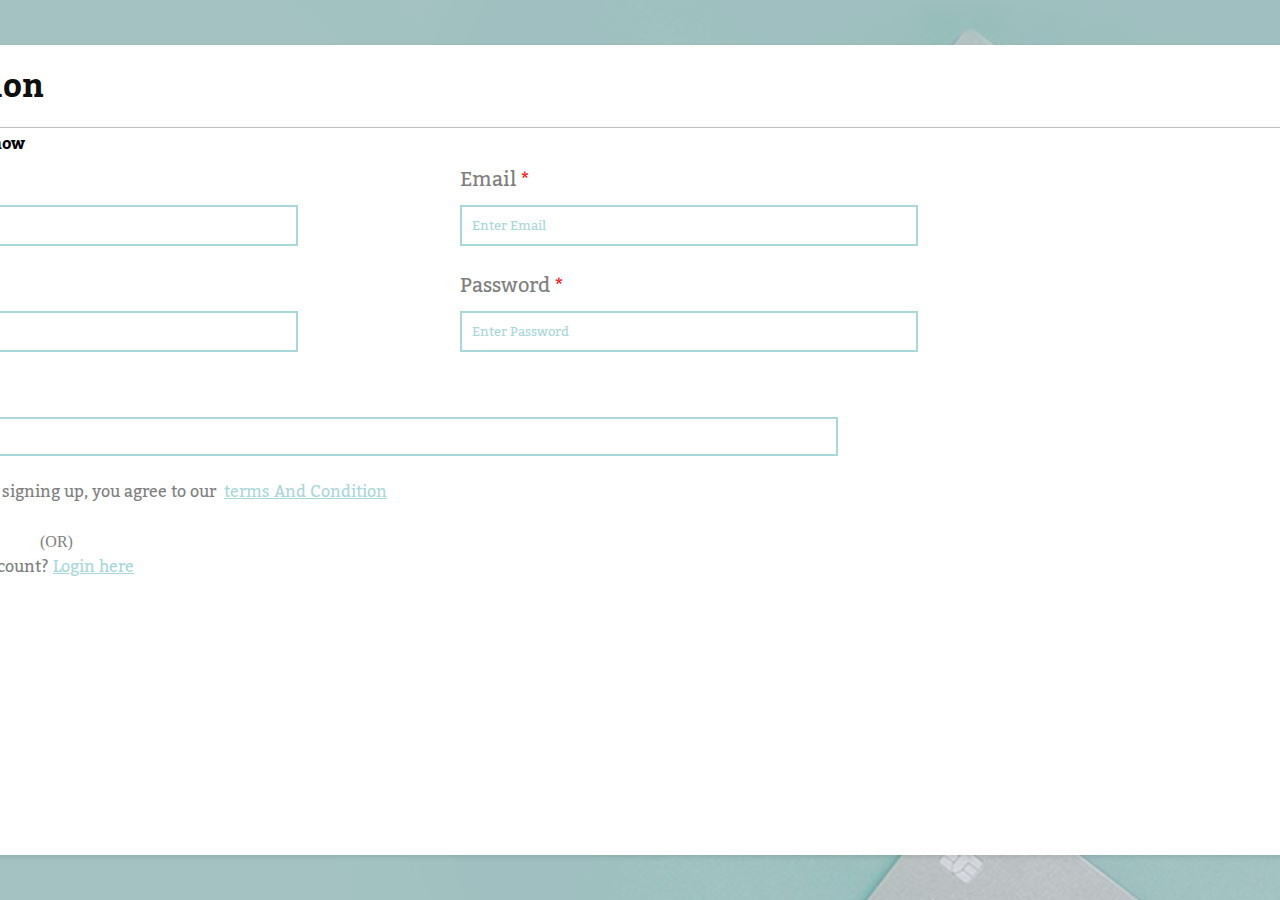
<file: signup.html>
<!DOCTYPE html>
<html lang="en">

<head>
    <meta charset="UTF-8">
    <meta name="viewport" content="width=device-width, initial-scale=1.0">
    <title>Document</title>
    <link rel="stylesheet" href="signup.css">
</head>

<body>
    <form action="" method="post">
        <div class="con">
            <h2>Registration</h2>

            <p class="p1">Create an account now </p>
            <div class="Container">


                <div class="content">
                    <div class="input-box">
                        <label class="form-label" for="name">Full Name <span style="color:red;">*</span></label>
                        <input type="text" class="form-input " placeholder="Enter full name" name="name" required>
                    </div>
                    <div class="input-box">
                        <label for="phone" class="form-label">Mobile No <span style="color:red;">*</span></label>
                        <input type="tel" class="form-input " placeholder="Enter Mobile No" name="phone" required>
                    </div>
                </div>
                <div class="content1">
                    <div class="input-box">
                        <label for="email" class="form-label">Email <span style="color:red;">*</span></label>
                        <input type="email" class="form-input " placeholder="Enter Email" name="email" required>
                    </div>
                    <div class="input-box">
                        <label for="password" class="form-label">Password <span style="color:red;">*</span></label>
                        <input type="password" class="form-input " placeholder="Enter Password" name="password"
                            required>
                    </div>

                </div>

            </div>

            <div class="input-box">
                <label id="label1" for="pincode">Area / Pincode <span style="color:red;">*</span></label>
                <input type="text" id="form1" placeholder="Selectlocation" name="pincode" required>
            </div>
            <div class="alert">
                <div class="b1">
                    <div class="but">
                        <button type="submit" class="btn-primary">Sign up</button>
                    </div>

                    <div class="para">
                        <p class="p2">By signing up, you agree to our  &nbsp;<a href="#" style="color:#AAD7D9">terms And Condition</a></p>
                    </div>
                </div>


            </div>
            <br>

            <span="p3" style="color: gray; padding-left: 200px;"> (OR) </span>
            <br>
            <p class="p4">Already have an account? <a href="login.html" style="color: #AAD7D9;text-align: center;">Login here</a></p>
        </div>
        </div>
    </form>


</body>

</html>
</file>
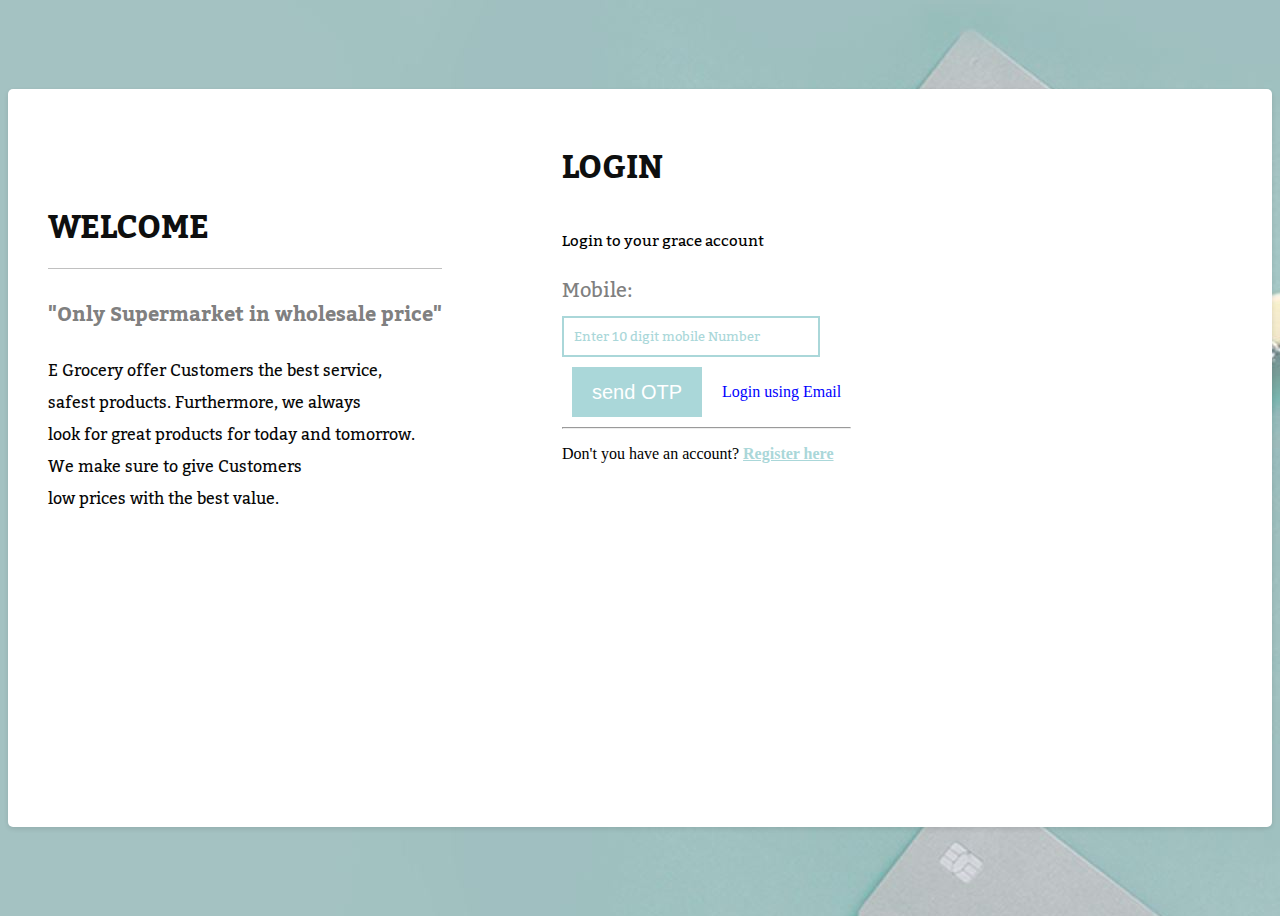
<file: loginpage/login.html>
<!DOCTYPE html>
<html lang="en">

<head>
    <meta charset="UTF-8">
    <meta name="viewport" content="width=device-width, initial-scale=1.0">
    <link rel="stylesheet" href="login.css">
    <title>Login Page</title>
    
</head>

<body>
    <div class="container">
        <div class="content1">
            <h2 class="welcome">WELCOME</h2>
            <p class="p1">"Only Supermarket in wholesale price"</p>
            <p class="p4">E Grocery offer Customers the best service,<br>
                safest products. Furthermore, we always <br>
                look for great products for today and tomorrow. <br>
                We make sure to give Customers <br>
                low prices with the best value.</p>
        </div>


        <div class=content2>
            <h2 class="Login">LOGIN</h2>
            <p class="p5">Login to your grace account</p>
            <div class="form-group">
                <label for="mobile" class="mobile">Mobile:</label>
                <input type="text" id="mob" placeholder="Enter 10 digit mobile Number">
            </div>
            <div class="otp">
                <button class="btn">send OTP</button>
                <p style="color: blue;">Login using Email</p>
            </div>
            <hr style="color: gray;">
            
            <p style="color: black;">Don't you have an account? <a href="signup.html" style="color: #AAD7D9;font-weight: 900;">Register here</a></p>
        </div>
    </div>
</body>

</html>
</file>
<file: contact Us.css>
*{
  margin: 0;
  padding: 0;
}

.navbar {
  background-color: #92c7cf;
  padding: 10px 20px;
  color: #000000;
  display: flex;
  justify-content: space-between;
  align-items: center;
  height: 50px;
  position: sticky;
}

.navbar .logo h2 {
  margin: 0;
  font-size: 25px;
  font-style: italic;
  color: #ff0000;
  border-radius: 2px;
 
}

.menu a{
font-size: 18px;
font-weight: 3rem;
text-decoration: none;
color: #000000;
padding: 12px;
}
.menu a:hover{
  color: #28a745;
  cursor: pointer;
}
.nav-search{
  display: flex;
  justify-content: space-evenly;
  background-color: pink;
  width: 1000px;
  height:40px;
  border-radius: 15px;
  display: none;
}
 
.search-btn{

  text-align: center;
  width:40px;
  font-size: 1rem;
  border-top-left-radius: 10px;
  border-bottom-left-radius: 10px;
  border: none;
 
}
.search-input{
  width:100%;
  font-size: 1rem;
  border:none;
}
.search-icon{
  width:45px;
  display: flex;
  justify-content: center;
  align-items: center;
  font-size: 1.2rem;
  color: black;
  background-color: rgb(255, 255, 0);
  border-top-right-radius: 10px;
  border-bottom-right-radius: 10px;

}
.nav-search:hover{
  border: 2px solid orange;
}
.icons i{
  font-size: 18px;
  color: #000000;
  padding: 10px 10px;
}
.icons .fa-bars{
  display: none;
}

.icons i:hover{
  color: #28a745;
}


 

 body {
  font-family: Arial, sans-serif;
  

  margin: 0;
  padding: 0;
  box-sizing: border-box;
  width: 100%;
  height: 80%;
   
   
 }  



header {
  background-color: #ffc107;
  color: #fff;
  padding: 15px 0;
  display: flex;
  justify-content: space-between;
  align-items: center;
}
.map{
  display: flex;
}
.map iframe{
  margin: 50px auto;
}
.container {
  /* max-width: 800px; */
  margin: 50px auto;
  padding: 20px;
  border: 3px solid #92C7CF;
  border-radius: 5px;
  background-color: #FBF9F1;
  box-shadow: 0 2px 4px rgba(0, 0, 0, 0.1);
  width: 32%;
  margin-left: 10%;
}
::placeholder{
  color: #92C7CF;
}


h1 {
  text-align: center;
  margin-bottom: 20px;
}

.contact-form {
  display: flex;
  flex-direction: column;
}

.contact-field {
  margin-bottom: 15px;
}

input[type="text"],
input[type="email"],
input[type="tel"] {
  width: 100%;
  padding: 10px;
  border: 1px solid #92C7CF;
  border-radius: 3px;
  box-sizing: border-box;
}

textarea {
  width: 100%;
  padding: 10px;
  border: 1px solid #92C7CF;
  border: 1 px solid;
  border-radius: 3px;
  box-sizing: border-box;
  resize: vertical;
}

button[type="submit"] {
  background-color: #92C7CF;
  color: #fff;
  padding: 10px 20px;
  border: none;
  border-radius: 3px;
  cursor: pointer;
  transition: background-color 0.3s ease;
}

button[type="submit"]:hover {
  background-color: #218838;
}

/* footer */

footer {
  background-color: #e5e1da;
}

.footer-content {
  display: flex;
  justify-content: space-around;
  padding: 40px;
  height: 150px;
}

.footer-content h4 {
  margin-bottom: 5px;
  font-size: large;

}
</file>
<file: Food.css>
* {
    margin: 0;
    padding: 0;
}

body {
    background-color: #fbf9f1;
}

.navbar {
    background-color: #92c7cf;
    padding: 10px 20px;
    color: #000000;
    display: flex;
    justify-content: space-between;
    align-items: center;
    height: 50px;
    position: sticky;
}

.navbar .logo h1 {
    margin: 0;
    font-size: 16px;
}

.menu a {
    font-size: 18px;
    font-weight: 3rem;
    text-decoration: none;
    color: #000000;
    padding: 12px;
}

.menu a:hover {
    color: #28a745;
    cursor: pointer;
}

.icons i {
    font-size: 18px;
    color: #000000;
    padding: 10px 10px;
}

.icons i:hover {
    color: #28a745;
}

.title {
    text-align: center;
    padding: 20px;
}

.title h2 {
    text-shadow: 3px 4px #d4d4d4ac;
    font-size: 64px;
    font-weight: bold;
    margin-bottom: 12px;
    color: #AAD7D9;
    -webkit-text-stroke: 1px #787777;
}

.product-section {
    padding: 40px;
    background-color: #92c7cf;
    margin: 20px 55px 20px 55px;
}

.product-grid {
    display: flex;
    flex-wrap: wrap;
    justify-content: center;
    gap: 20px;
}

.product-card {
    background-color: #fff;
    border: 1px solid #e0e0e0;
    border-radius: 10px;
    width: 250px;
    padding: 15px;
    text-align: center;
    box-shadow: 0 2px 5px rgba(0, 0, 0, 0.1);
    transition: transform 0.3s ease;
    position: relative;
    height: 300px;
    margin-bottom: 20px;
}

.product-card:hover {
    transform: translateY(-5px);
}

.product-card img {
    width: 100px;
    height: auto;
    margin-bottom: 10px;
}

.product-card h3 {
    font-size: 16px;
    margin-bottom: 5px;
    color: #333;
}

.product-description {
    font-size: 14px;
    color: #666;
    margin-bottom: 15px;
}

.product-price {
    font-size: 18px;
    font-weight: bold;
    margin-bottom: 10px;
}

.add-button {
    background-color: #92c7cf;
    color: black;
    padding: 10px 20px;
    border-radius: 5px;
    font-size: 14px;
    cursor: pointer;
    transition: background-color 0.3s ease;
    position: absolute;
    bottom: 15px;
    right: 25%;
}

.add-button a {
    color: black;
    text-decoration: none;
}

footer {
    background-color: #e5e1da;
}

.footer-content {
    display: flex;
    justify-content: space-around;
    padding: 40px;
    height: 150px;
}

.footer-content h4 {
    margin-bottom: 5px;
    font-size: large;
}
</file>
<file: kitchen.css>
* {
    margin: 0;
    padding: 0;
}

body {
    background-color: #fbf9f1;
}

.navbar {
    background-color: #92c7cf;
    padding: 10px 20px;
    color: #000000;
    display: flex;
    justify-content: space-between;
    align-items: center;
    height: 50px;
    position: sticky;
}

.navbar .logo h1 {
    margin: 0;
    font-size: 16px;
}

.menu a {
    font-size: 18px;
    font-weight: 3rem;
    text-decoration: none;
    color: #000000;
    padding: 12px;
}

.menu a:hover {
    color: #28a745;
    cursor: pointer;
}

.icons i {
    font-size: 18px;
    color: #000000;
    padding: 10px 10px;
}

.icons i:hover {
    color: #28a745;
}

.title {
    text-align: center;
    padding: 20px;
}

.title h2 {
    text-shadow: 3px 4px #d4d4d4ac;
    font-size: 64px;
    font-weight: bold;
    margin-bottom: 12px;
    color: #AAD7D9;
    -webkit-text-stroke: 1px #787777;
}

.product-section {
    padding: 40px;
    background-color: #92c7cf;
    margin: 20px 55px 20px 55px;
}

.product-grid {
    display: flex;
    flex-wrap: wrap;
    justify-content: center;
    gap: 20px;
}

.product-card {
    background-color: #fff;
    border: 1px solid #e0e0e0;
    border-radius: 10px;
    width: 250px;
    padding: 15px;
    text-align: center;
    box-shadow: 0 2px 5px rgba(0, 0, 0, 0.1);
    transition: transform 0.3s ease;
    position: relative;
    height: 300px;
    margin-bottom: 20px;
}

.product-card:hover {
    transform: translateY(-5px);
}

.product-card img {
    width: 100px;
    height: 150px;
    margin-bottom: 10px;
}

.product-card h3 {
    font-size: 16px;
    margin-bottom: 5px;
    color: #333;
}

.product-description {
    font-size: 14px;
    color: #666;
    margin-bottom: 15px;
}

.product-price {
    font-size: 18px;
    font-weight: bold;
    margin-bottom: 10px;
}

.add-button {
    background-color: #92c7cf;
    color: black;
    padding: 10px 20px;
    border-radius: 5px;
    font-size: 14px;
    cursor: pointer;
    transition: background-color 0.3s ease;
    position: absolute;
    bottom: 15px;
    right: 25%;
}

.add-button a {
    color: black;
    text-decoration: none;
}

footer {
    background-color: #e5e1da;
}

.footer-content {
    display: flex;
    justify-content: space-around;
    padding: 40px;
    height: 150px;
}

.footer-content h4 {
    margin-bottom: 5px;
    font-size: large;
}
</file>
<file: order.css>
body {
    background-color: #FBF9F1;
}

.cont {
    display: flex;
    justify-content: center;
}

.container {
    height: 700px;
    width: 650px;
    background-color: #AAD7D9;
    border-radius: 10px;
}

b {
    margin-left: 40px;
    padding-top: 50px;
}

.name {
    margin-left: 40px;
    height: 30px;
    border: none;
}

.num {
    margin-left: 40px;
    height: 30px;
    border: none;
    width: 563px;
}

#area {
    margin-left: 40px;
    height: 50px;
    width: 563px;
    border: none;
}

#pay {
    margin-left: 40px;
    height: 30px;
    width: 563px;
    border: none;
}

button {
    width: 563px;
    background-color: #355E3B;
    height: 40px;
    border: none;
    margin-left: 40px;
}

a {
    text-decoration: none;
    color: white;
    font-size: 20px;
}

.form-group label {
    font-weight: 800;
    margin-left: 40px;
}

.form-group input {
    margin-left: 40px;
    border: none;
    width: 87%;
    height: 30px;
}
.price label{
    font-weight: 800;
    margin-left: 40px;
}
.price input{
    margin-left: 40px;
    border: none;
    width: 87%;
    height: 30px;
}
</file>
<file: signup.css>
@import url('https://fonts.googleapis.com/css2?family=Kadwa:wght@400;700&display=swap');

* {
    padding: 0;
    margin: 0;
    box-sizing: border-box;
}

body {
    display: flex;
    justify-content: center;
    align-items: center;
    height: 100vh;
    background-image: url('./r.jpg');

}

.Container {


    display: flex;
    gap: 50px;
  


}

.con {
    background-color: #fff;
    padding: 10px;
    margin: 10px;
    border-radius: 5px;
    box-shadow: 0 2px 5px rgba(0, 0, 0, 0.1);
    height: 90vh;
    width: 180vh;


}


h2 {
    font-family: "Kadwa", serif;
    font-weight: 700;
    font-style: normal;
    font-size: 32px;
    font-weight: bold;
    text-align: left;
    color: rgb(14, 15, 15);
    padding-bottom: 8px;
    border-bottom: 1px solid silver;

}

.content {

    padding-top: 0px;


}

.content1 {
    padding-top: 0px;

}

.input-box {
    margin-bottom: 20px;
    display: flex;
    flex-wrap: wrap;
    width: 50%;
    column-gap: 10%;

}

.form-label {
    display: block;
    margin-bottom: 5px;
    font-size: 20px;
    font-family: "Kadwa", serif;
    font-weight: 400;
    font-style: normal;
    color: grey;
}

.form-input {


    padding-top: 5px;
    padding-bottom: 5px;
    padding-right: 250px;
    padding-left: 10px;
    font-family: "Kadwa", serif;
    font-weight: 400;
    font-style: normal;
    color: red;
    
    

}
input{
    border: 2px solid #AAD7D9;

    
}
::placeholder{

    color: #AAD7D9; 
}

#form1 {


    padding-top: 10px;
    padding-bottom: 10px;
    padding-right: 807px;
    padding-left: 10px;

}

#label1 {
    /* display: block; */
    margin-bottom: 5px;
    font-size: 20px;
    font-family: "Kadwa", serif;
    font-weight: 400;
    font-style: normal;
    color: grey;
}

.b1 {
    display: flex;
    gap: 50px;
}

.btn-primary {
    padding: 10px 20px;
    background-color: #AAD7D9;
    color: white;
    font-style: bold;
    
    
}

.p1 {
    font-family: "Kadwa", serif;
    font-weight: 700;
    font-style: normal;
}
button{
    border: 2px solid #AAD7D9; 
}
.p2{
    font-family: "Kadwa", serif;
    font-weight: 400;
    font-style: normal;
    color: gray;
}
.p4{

    font-family: "Kadwa", serif;
    font-weight: 400;
    font-style: normal;
    color: gray;
    padding-bottom: 100px;
    padding-left: 10px;

}
</file>
<file: loginpage/login.css>
@import url('https://fonts.googleapis.com/css2?family=Kadwa:wght@400;700&display=swap');
body {
    display: flex;
    justify-content: center;
    align-items: center;
    height: 100vh;
    background-image: url('./r.jpg');

}

.container {
    background-color: #fff;
    border-radius: 5px;
    box-shadow: 0 2px 5px rgba(0, 0, 0, 0.1);
    height: 82vh;
    width: 170vh;
    display: flex;
    gap: 120px;
}
.content1{
    padding-left: 40px;
    padding-top: 80px;
    
}
.welcome{
    font-family: "Kadwa", serif;
    font-weight: 700;
    font-style: normal;
    font-size: 32px;
    font-weight: bold;
    text-align: left;
    color: rgb(14, 15, 15);
    padding-bottom: 8px;
    border-bottom: 1px solid silver;
}
.p1{
    font-family: "Kadwa", serif;
    font-weight: 700;
    font-style: normal;
    color: gray;
    font-size: 20px ;
}
.p4{

    font-family: "Kadwa", serif;
    font-weight: 200;
    font-style: light;
    color: rgb(7, 7, 7);

}
.content2{
    padding-top: 20px;
}
.Login{
    font-family: "Kadwa", serif;
    font-weight: 700;
    font-style: normal;
    font-size: 32px;
    font-weight: bold;
    color: rgb(14, 15, 15);
    

}
.p5{
    font-family: "Kadwa", serif;
    font-style: normal;
    color:black;
    font-size: 15px ;

}

.mobile{
    display: block;
    margin-bottom: 5px;
    font-size: 20px;
    font-family: "Kadwa", serif;
    font-weight: 400;
    font-style: normal;
    color: grey;
}
#mob{
    padding-top: 5px;
    padding-bottom: 5px;
    padding-right: 50px;
    padding-left: 10px;
    font-family: "Kadwa", serif;
    font-weight: 400;
    font-style: normal;
    color: red;
    
    
}
input{
    border: 2px solid #AAD7D9;

    
}
::placeholder{
    color: #AAD7D9;
}
.otp{
    display: flex;
    gap: 20px;
    margin: 10px

}
.btn{
    padding: 3px 20px;
    background-color: #AAD7D9;
    color: white;
    font-style: bold;
    font-size: 20px;
   
}
button{
    border: none;
}



/* Original code remains the same */

/* Add media queries for responsiveness */

/* For screens with a maximum width of 1200px */
@media (max-width: 1200px) {
    .container {
      width: 100vw;
      height: 80vh;
      gap: 80px;
    }
    .content1 {
      padding-left: 20px;
      padding-top: 40px;
    }
    .welcome {
      font-size: 24px;
    }
    .p1 {
      font-size: 18px;
    }
    .p4 {
      font-size: 16px;
    }
    .Login {
      font-size: 24px;
    }
    .p5 {
      font-size: 12px;
    }
    .mobile {
      font-size: 18px;
    }
    #mob {
      padding-right: 20px;
    }
    input {
      padding: 10px;
      margin:0px;
    }
    .otp {
      gap: 10px;
    }
    .btn {
      padding: 2px 15px;
      font-size: 18px;
    }
    .p10{
        margin: 0px;
    }
  }
  
  /* For screens with a maximum width of 768px */
  @media (max-width: 768px) {
    .container {
      flex-direction: column;
      height: 100vh;
      gap: 20px;
    }
    .content1 {
      padding-left: 10px;
      padding-top: 20px;

    }
    .welcome {
      font-size: 40px;
      text-align: center;
    }
    .p1 {
      font-size: 25px;
      text-align: center;

    }
    .p4 {
      font-size: 20px;
      text-align: center;
    }
    .Login {
      font-size: 35px;
      text-align: center;
      margin: 0px;
    }
    .p5 {
      font-size: 15px;
      text-align: center;
      bottom: 30px;
      padding: 0px;
      margin: 0px;

    }
    .mobile {
      font-size: 25px;
      text-align: center;
    }
    #mob {
      padding-right: 10px;
      text-align: center;
      margin-left: 35%;
    }
    input {
        padding: 5px 35px;
        margin-right: 20%;
    }
    .otp {
        /* margin-left: 34%; */
        column-gap: 33px;
        /* margin-top: 5px; */
    }
    .btn {
      /* padding: 1px 10px; */
      font-size: 14px;
      margin-left: 35%;
    }
    .p10{
        margin-left: 33%;
    }

  }
  
  /* For screens with a maximum width of 480px */
  @media (max-width: 480px) {
    .container {
      height: 90vh;
      gap:0px
    }
    .content1 {
      /* padding-left: 5px;
      padding-top: 10px; */
      /* padding: 0px;
      overflow: hidden; */
       display: none;
    } 
    /* .content2{
        padding: 0px;
    }
    .welcome {
        font-size: 28px;
        padding: 0px;
        margin: 0px;
    }
    .p1 {
      
        margin: 0px;
        font-size: 17px;
    }
    .p4 {
        margin: 0px;
        font-size: 10px;
    } */ 
    .Login {
      font-size: 35px;
      text-align: left;
      margin-left: 5px;
    }
    .p5 {
      font-size: 15px;
      text-align: left;
      margin-left: 5px;
    }
    .mobile {
      font-size: 18px;
      margin-left: 5px;
      text-align: left;
      
    
    }
    #mob {
      /* padding-right: 5px; */
      padding: 2px;
      margin-left: 5px;
    }
    input {
      /* padding: 5px; */
      overflow: auto;
      margin: auto;
    }
    .otp {
      gap: 5px;
      display: flex;
    }
    .btn {
      /* padding: 0px 5px;
      font-size: 12px; */
      padding: 5px;
     height: 33px;
      margin:0px;
    }
    .p11{
        margin: 0px;
    }
    .p10{
        margin: 0px;
        margin-left: 5px;
    }
  }
</file>
